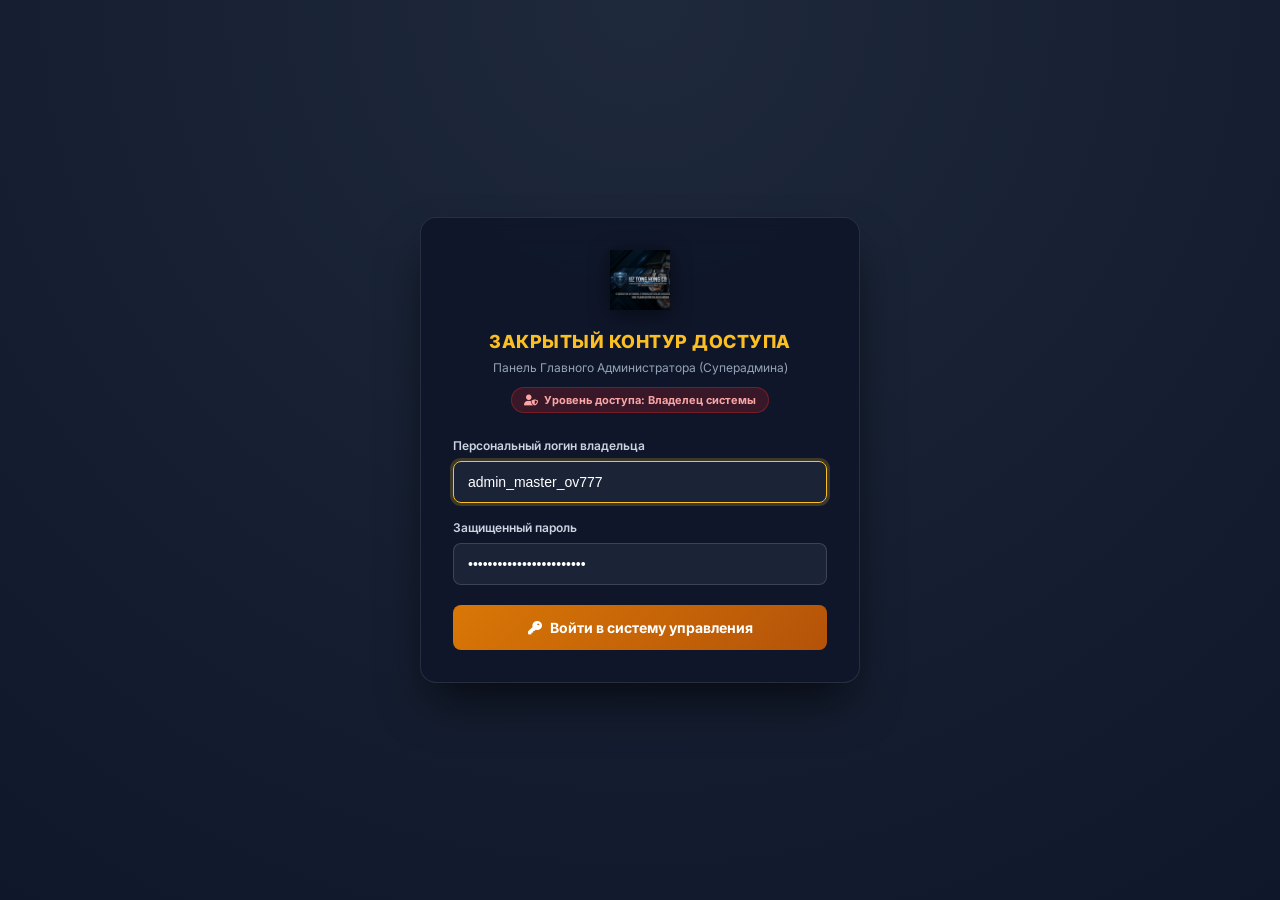
<file: static/super_admin_login.html>
<!DOCTYPE html>
<html lang="ru">
<head>
  <meta charset="UTF-8">
  <meta name="viewport" content="width=device-width, initial-scale=1.0">
  <title>Защищенный вход | Главный Администратор Uz-Tong Hong Co.</title>
  <link rel="icon" type="image/png" href="/static/logo_banner.png">
  <link rel="preconnect" href="https://fonts.googleapis.com">
  <link rel="preconnect" href="https://fonts.gstatic.com" crossorigin>
  <link href="https://fonts.googleapis.com/css2?family=Inter:wght@400;500;600;700;800&display=swap" rel="stylesheet">
  <link rel="stylesheet" href="https://cdnjs.cloudflare.com/ajax/libs/font-awesome/6.4.0/css/all.min.css">
  <link rel="stylesheet" href="/static/style.css">
  <style>
    body {
      background: radial-gradient(circle at top, #1e293b 0%, #0f172a 100%);
      min-height: 100vh;
      display: flex;
      align-items: center;
      justify-content: center;
      font-family: 'Inter', sans-serif;
      color: #f8fafc;
      margin: 0;
      padding: 20px;
      box-sizing: border-box;
    }
    .super-card {
      width: 100%;
      max-width: 440px;
      background: rgba(15, 23, 42, 0.95);
      border: 1px solid rgba(255, 255, 255, 0.1);
      border-radius: 16px;
      padding: 32px;
      box-shadow: 0 25px 50px -12px rgba(0, 0, 0, 0.7);
      backdrop-filter: blur(12px);
    }
    .super-header {
      text-align: center;
      margin-bottom: 24px;
    }
    .super-logo {
      width: 120px;
      max-height: 60px;
      object-fit: contain;
      margin-bottom: 12px;
      filter: drop-shadow(0 4px 10px rgba(0,0,0,0.5));
    }
    .super-title {
      font-size: 18px;
      font-weight: 800;
      color: #fbbf24;
      text-transform: uppercase;
      letter-spacing: 0.5px;
    }
    .super-subtitle {
      font-size: 12px;
      color: #94a3b8;
      margin-top: 4px;
    }
    .super-badge {
      display: inline-flex;
      align-items: center;
      gap: 6px;
      background: rgba(220, 38, 38, 0.2);
      border: 1px solid rgba(220, 38, 38, 0.4);
      color: #fca5a5;
      padding: 4px 12px;
      border-radius: 20px;
      font-size: 11px;
      font-weight: 700;
      margin-top: 10px;
    }
    .super-form .form-group {
      margin-bottom: 16px;
    }
    .super-form label {
      display: block;
      font-size: 12px;
      font-weight: 600;
      color: #cbd5e1;
      margin-bottom: 6px;
    }
    .super-form input {
      width: 100%;
      background: rgba(30, 41, 59, 0.8);
      border: 1px solid rgba(255, 255, 255, 0.15);
      color: #fff;
      padding: 12px 14px;
      border-radius: 8px;
      font-size: 14px;
      outline: none;
      transition: all 0.2s;
      box-sizing: border-box;
    }
    .super-form input:focus {
      border-color: #fbbf24;
      box-shadow: 0 0 0 3px rgba(251, 191, 36, 0.2);
    }
    .btn-super-submit {
      width: 100%;
      background: linear-gradient(135deg, #d97706 0%, #b45309 100%);
      color: #fff;
      border: none;
      padding: 14px;
      border-radius: 8px;
      font-weight: 700;
      font-size: 14px;
      cursor: pointer;
      display: flex;
      align-items: center;
      justify-content: center;
      gap: 8px;
      transition: all 0.2s;
      margin-top: 20px;
    }
    .btn-super-submit:hover {
      background: linear-gradient(135deg, #f59e0b 0%, #d97706 100%);
      transform: translateY(-1px);
    }
    .super-error {
      background: rgba(220, 38, 38, 0.2);
      border: 1px solid rgba(220, 38, 38, 0.5);
      color: #f87171;
      font-size: 12px;
      padding: 10px;
      border-radius: 8px;
      margin-top: 12px;
      display: flex;
      align-items: center;
      gap: 8px;
    }
    .file-protocol-banner {
      background: rgba(245, 158, 11, 0.15);
      border: 1px solid rgba(245, 158, 11, 0.4);
      color: #fbbf24;
      font-size: 11px;
      padding: 10px;
      border-radius: 8px;
      margin-bottom: 16px;
      line-height: 1.4;
    }
    .hidden { display: none; }
  </style>
</head>
<body>
  <div class="super-card">
    <div class="super-header">
      <img id="super-factory-logo" src="/static/logo_banner.png" alt="Uz-Tong Hong Co." class="super-logo">
      <div class="super-title">Закрытый контур доступа</div>
      <div class="super-subtitle">Панель Главного Администратора (Суперадмина)</div>
      <div class="super-badge">
        <i class="fa-solid fa-user-shield"></i> Уровень доступа: Владелец системы
      </div>
    </div>

    <div id="file-protocol-notice" class="file-protocol-banner hidden">
      <i class="fa-solid fa-triangle-exclamation"></i>
      <strong>Внимание:</strong> Вы открыли HTML-файл напрямую через Explorer. Для работы убедитесь, что сервер запущен (`python server.py`), и используйте ссылку:<br>
      <a href="http://localhost:8080/auth/super-admin-login" style="color: #60a5fa; font-weight: bold;">http://localhost:8080/auth/super-admin-login</a>
    </div>

    <form id="form-super-login" class="super-form">
      <div class="form-group">
        <label for="super-username">Персональный логин владельца</label>
        <input type="text" id="super-username" placeholder="admin_master_..." value="admin_master_ov777" required autofocus autocomplete="off">
      </div>

      <div class="form-group">
        <label for="super-password">Защищенный пароль</label>
        <input type="password" id="super-password" placeholder="••••••••••••" value="Uz_Cobalt_2026_Secure#99" required>
      </div>

      <div id="super-login-error" class="super-error hidden">
        <i class="fa-solid fa-triangle-exclamation"></i>
        <span id="super-error-text">Неверные данные доступа</span>
      </div>

      <button type="submit" class="btn-super-submit">
        <i class="fa-solid fa-key"></i> Войти в систему управления
      </button>
    </form>
  </div>

  <script>
    // Protocol & Base API setup
    const isFileProtocol = window.location.protocol === 'file:';
    const API_BASE = isFileProtocol ? 'http://localhost:8080' : '';

    if (isFileProtocol) {
      document.getElementById('file-protocol-notice').classList.remove('hidden');
      document.getElementById('super-factory-logo').src = './logo_banner.png';
    }

    document.getElementById("form-super-login").addEventListener("submit", async (e) => {
      e.preventDefault();
      const username = document.getElementById("super-username").value.trim();
      const password = document.getElementById("super-password").value.trim();
      const errBox = document.getElementById("super-login-error");
      const errTxt = document.getElementById("super-error-text");
      errBox.classList.add("hidden");

      try {
        const res = await fetch(API_BASE + "/api/auth/login", {
          method: "POST",
          headers: { "Content-Type": "application/json" },
          body: JSON.stringify({ username, password })
        });
        const data = await res.json();
        if (res.ok && data.status === "success") {
          window.location.href = API_BASE + "/";
        } else {
          errTxt.textContent = data.detail || "Неверный логин или пароль суперадмина";
          errBox.classList.remove("hidden");
        }
      } catch (err) {
        errTxt.textContent = "Ошибка связи с сервером. Проверьте, запущен ли 'python server.py'";
        errBox.classList.remove("hidden");
      }
    });
  </script>
</body>
</html>
</file>
<file: static/style.css>
/* ==========================================================================
   СП «UZ-TONG HONG CO.» | NEXT-GEN DIGITAL MANUFACTURING MES PLATFORM
   Ultra-Modern Cyber-Industrial Dark Theme
   ========================================================================== */

:root {
  --bg-app: #080b11;
  --bg-header: #0d121f;
  --bg-card: rgba(15, 23, 42, 0.75);
  --bg-card-hover: rgba(22, 33, 58, 0.85);
  --bg-card-solid: #0f172a;
  --bg-subtle: #1e293b;
  --bg-input: #111827;

  --border-glass: rgba(255, 255, 255, 0.09);
  --border-glass-hover: rgba(56, 189, 248, 0.35);
  --border-light: #1e293b;

  --primary-blue: #38bdf8;
  --primary-blue-glow: rgba(56, 189, 248, 0.35);
  --primary-btn: #0284c7;
  --primary-btn-hover: #0369a1;

  --neon-emerald: #10b981;
  --neon-emerald-glow: rgba(16, 185, 129, 0.4);
  --neon-emerald-bg: rgba(16, 185, 129, 0.12);

  --neon-danger: #ef4444;
  --neon-danger-glow: rgba(239, 68, 68, 0.5);
  --neon-danger-bg: rgba(239, 68, 68, 0.14);

  --neon-amber: #f59e0b;
  --neon-amber-glow: rgba(245, 158, 11, 0.35);
  --neon-amber-bg: rgba(245, 158, 11, 0.12);

  --neon-purple: #a855f7;
  --neon-purple-glow: rgba(168, 85, 247, 0.35);

  --text-primary: #f8fafc;
  --text-secondary: #94a3b8;
  --text-muted: #64748b;
  --text-accent: #38bdf8;

  --font-family: 'Inter', -apple-system, BlinkMacSystemFont, "Segoe UI", Roboto, sans-serif;

  --radius-xs: 6px;
  --radius-sm: 10px;
  --radius-md: 14px;
  --radius-lg: 18px;
  --radius-xl: 24px;
  --radius-full: 9999px;

  --shadow-card: 0 10px 30px -5px rgba(0, 0, 0, 0.5);
  --shadow-glow: 0 0 25px rgba(56, 189, 248, 0.2);
}

* {
  box-sizing: border-box;
  margin: 0;
  padding: 0;
}

body {
  background-color: var(--bg-app);
  color: var(--text-primary);
  font-family: var(--font-family);
  min-height: 100vh;
  line-height: 1.5;
  -webkit-font-smoothing: antialiased;
  background-image: 
    radial-gradient(at 0% 0%, rgba(56, 189, 248, 0.08) 0px, transparent 50%),
    radial-gradient(at 100% 100%, rgba(16, 185, 129, 0.06) 0px, transparent 50%),
    radial-gradient(at 50% 50%, rgba(15, 23, 42, 0.5) 0px, transparent 100%);
  background-attachment: fixed;
}

a, button {
  font-family: inherit;
}

.hidden {
  display: none !important;
}

/* ==================== TOAST NOTIFICATIONS ==================== */
.toast-container {
  position: fixed;
  bottom: 24px;
  right: 24px;
  z-index: 9999;
  display: flex;
  flex-direction: column;
  gap: 12px;
  pointer-events: none;
}

.toast {
  pointer-events: auto;
  display: flex;
  align-items: center;
  gap: 12px;
  background: rgba(15, 23, 42, 0.95);
  color: var(--text-primary);
  padding: 14px 20px;
  border-radius: var(--radius-md);
  border: 1px solid var(--border-glass);
  box-shadow: 0 16px 40px rgba(0, 0, 0, 0.6);
  backdrop-filter: blur(12px);
  min-width: 320px;
  max-width: 460px;
  font-size: 14px;
  font-weight: 600;
  animation: toastSlideIn 0.3s cubic-bezier(0.16, 1, 0.3, 1);
  transition: all 0.3s ease;
}

.toast-success { border-left: 4px solid var(--neon-emerald); box-shadow: 0 0 20px rgba(16, 185, 129, 0.25); }
.toast-error { border-left: 4px solid var(--neon-danger); box-shadow: 0 0 20px rgba(239, 68, 68, 0.35); }
.toast-warning { border-left: 4px solid var(--neon-amber); box-shadow: 0 0 20px rgba(245, 158, 11, 0.25); }
.toast-info { border-left: 4px solid var(--primary-blue); box-shadow: 0 0 20px rgba(56, 189, 248, 0.25); }

@keyframes toastSlideIn {
  from { transform: translateX(110%); opacity: 0; }
  to { transform: translateX(0); opacity: 1; }
}

/* ==================== AUTHENTICATION SCREEN ==================== */
.auth-container {
  display: flex;
  justify-content: center;
  align-items: center;
  min-height: 100vh;
  padding: 24px;
  background: radial-gradient(circle at 50% 20%, #0d1527 0%, #080b11 100%);
  position: relative;
  overflow: hidden;
}

.auth-container::before {
  content: '';
  position: absolute;
  top: -150px;
  left: 50%;
  transform: translateX(-50%);
  width: 700px;
  height: 400px;
  background: radial-gradient(ellipse, rgba(56, 189, 248, 0.15) 0%, transparent 70%);
  pointer-events: none;
}

.auth-card {
  width: 100%;
  max-width: 860px;
  background: rgba(15, 23, 42, 0.85);
  border: 1px solid var(--border-glass);
  border-radius: var(--radius-xl);
  box-shadow: 0 25px 60px rgba(0, 0, 0, 0.7);
  backdrop-filter: blur(25px);
  position: relative;
  z-index: 2;
  overflow: hidden;
}

.auth-card-top-bar {
  display: flex;
  justify-content: space-between;
  align-items: center;
  padding: 18px 28px;
  background: rgba(13, 18, 31, 0.8);
  border-bottom: 1px solid var(--border-glass);
}

.auth-live-badge {
  display: inline-flex;
  align-items: center;
  gap: 8px;
  font-size: 12px;
  font-weight: 700;
  color: #34d399;
  background: rgba(16, 185, 129, 0.12);
  padding: 4px 12px;
  border-radius: var(--radius-full);
  border: 1px solid rgba(16, 185, 129, 0.3);
}

.pulse-dot {
  width: 8px;
  height: 8px;
  background-color: var(--neon-emerald);
  border-radius: 50%;
  box-shadow: 0 0 10px var(--neon-emerald);
  animation: pulseGreen 1.8s infinite;
}

@keyframes pulseGreen {
  0% { transform: scale(0.95); opacity: 0.8; }
  50% { transform: scale(1.3); opacity: 1; box-shadow: 0 0 14px var(--neon-emerald); }
  100% { transform: scale(0.95); opacity: 0.8; }
}

.auth-lang-picker, .header-lang-switch {
  display: inline-flex;
  align-items: center;
  gap: 4px;
  background: rgba(255, 255, 255, 0.05);
  padding: 3px 6px;
  border-radius: var(--radius-full);
  border: 1px solid var(--border-glass);
}

.lang-btn {
  background: none;
  border: none;
  font-size: 12px;
  font-weight: 700;
  color: var(--text-muted);
  cursor: pointer;
  padding: 4px 10px;
  border-radius: var(--radius-full);
  transition: all 0.2s;
}

.lang-btn.active, .lang-btn:hover {
  background: var(--primary-btn);
  color: #ffffff;
  box-shadow: 0 0 12px var(--primary-blue-glow);
}

.auth-brand-header {
  text-align: center;
  padding: 32px 28px 16px 28px;
}

.auth-factory-logo {
  max-height: 56px;
  object-fit: contain;
  background: #ffffff;
  padding: 4px 10px;
  border-radius: var(--radius-sm);
  margin-bottom: 14px;
}

.auth-brand-name {
  font-size: 26px;
  font-weight: 900;
  color: #ffffff;
  letter-spacing: -0.5px;
}

.auth-brand-desc {
  font-size: 14px;
  color: var(--text-secondary);
  margin-top: 6px;
  max-width: 600px;
  margin-left: auto;
  margin-right: auto;
}

.auth-card-body {
  padding: 24px 36px 36px 36px;
}

.auth-section-title {
  font-size: 13px;
  font-weight: 800;
  text-transform: uppercase;
  letter-spacing: 0.6px;
  color: var(--text-muted);
  margin-bottom: 16px;
  display: flex;
  align-items: center;
  gap: 8px;
}

/* 3 Quick Role Entrance Cards */
.auth-roles-grid {
  display: grid;
  grid-template-columns: repeat(3, 1fr);
  gap: 16px;
  margin-bottom: 24px;
}

.auth-role-card {
  background: rgba(30, 41, 59, 0.6);
  border: 1px solid var(--border-glass);
  border-radius: var(--radius-lg);
  padding: 22px 18px;
  text-align: center;
  cursor: pointer;
  transition: all 0.3s cubic-bezier(0.16, 1, 0.3, 1);
  display: flex;
  flex-direction: column;
  align-items: center;
  position: relative;
  overflow: hidden;
}

.auth-role-card:hover {
  transform: translateY(-5px);
  background: rgba(30, 41, 59, 0.9);
  box-shadow: 0 16px 35px rgba(0, 0, 0, 0.5);
}

.role-card-worker:hover {
  border-color: var(--neon-emerald);
  box-shadow: 0 0 25px rgba(16, 185, 129, 0.25);
}

.role-card-master:hover {
  border-color: var(--primary-blue);
  box-shadow: 0 0 25px rgba(56, 189, 248, 0.25);
}

.role-card-director:hover {
  border-color: var(--neon-purple);
  box-shadow: 0 0 25px rgba(168, 85, 247, 0.25);
}

.auth-role-icon {
  width: 58px;
  height: 58px;
  border-radius: 50%;
  display: flex;
  align-items: center;
  justify-content: center;
  font-size: 26px;
  margin-bottom: 14px;
  transition: transform 0.2s;
}

.auth-role-card:hover .auth-role-icon {
  transform: scale(1.1);
}

.icon-worker { background: rgba(16, 185, 129, 0.15); color: #34d399; border: 1px solid rgba(16, 185, 129, 0.3); }
.icon-master { background: rgba(56, 189, 248, 0.15); color: #38bdf8; border: 1px solid rgba(56, 189, 248, 0.3); }
.icon-director { background: rgba(168, 85, 247, 0.15); color: #c084fc; border: 1px solid rgba(168, 85, 247, 0.3); }

.auth-role-name {
  font-size: 16px;
  font-weight: 800;
  color: #ffffff;
  margin-bottom: 4px;
}

.auth-role-desc {
  font-size: 12px;
  color: var(--text-secondary);
  line-height: 1.4;
  margin-bottom: 16px;
  flex: 1;
}

.auth-role-action-btn {
  display: inline-flex;
  align-items: center;
  gap: 6px;
  font-size: 13px;
  font-weight: 800;
  padding: 9px 18px;
  border-radius: var(--radius-sm);
  border: none;
  cursor: pointer;
  width: 100%;
  justify-content: center;
  transition: all 0.2s;
}

.role-btn-worker { background: #059669; color: #fff; }
.role-btn-worker:hover { background: #10b981; }

.role-btn-master { background: #0284c7; color: #fff; }
.role-btn-master:hover { background: #0369a1; }

.role-btn-director { background: #7e22ce; color: #fff; }
.role-btn-director:hover { background: #9333ea; }

/* Secondary Specialized Roles */
.auth-extra-roles {
  background: rgba(17, 24, 39, 0.5);
  border: 1px solid var(--border-glass);
  border-radius: var(--radius-md);
  padding: 14px 18px;
  margin-bottom: 22px;
}

.auth-chips-row {
  display: flex;
  flex-wrap: wrap;
  gap: 8px;
  margin-top: 10px;
}

.auth-mini-chip {
  background: rgba(30, 41, 59, 0.8);
  border: 1px solid var(--border-glass);
  padding: 7px 14px;
  border-radius: var(--radius-sm);
  font-size: 12px;
  font-weight: 700;
  color: var(--text-secondary);
  cursor: pointer;
  display: inline-flex;
  align-items: center;
  gap: 6px;
  transition: all 0.2s;
}

.auth-mini-chip:hover {
  border-color: var(--primary-blue);
  color: #ffffff;
  background: rgba(56, 189, 248, 0.15);
}

/* Secondary Login Toggles */
.auth-alt-tabs {
  display: flex;
  border-bottom: 1px solid var(--border-glass);
  margin-bottom: 18px;
}

.auth-alt-tab-btn {
  background: none;
  border: none;
  border-bottom: 2px solid transparent;
  padding: 10px 18px;
  font-size: 13px;
  font-weight: 700;
  color: var(--text-muted);
  cursor: pointer;
  transition: all 0.2s;
}

.auth-alt-tab-btn.active {
  color: var(--primary-blue);
  border-bottom-color: var(--primary-blue);
}

.auth-form-card {
  padding: 12px 0;
}

.form-group {
  margin-bottom: 16px;
}

.form-group label {
  display: block;
  font-size: 13px;
  font-weight: 700;
  color: var(--text-primary);
  margin-bottom: 6px;
}

.input-wrapper {
  position: relative;
  display: flex;
  align-items: center;
}

.input-wrapper i {
  position: absolute;
  left: 14px;
  color: var(--text-muted);
  font-size: 14px;
  pointer-events: none;
}

.form-input, .form-select, .form-textarea {
  width: 100%;
  padding: 11px 14px 11px 42px;
  font-size: 14px;
  font-family: inherit;
  color: var(--text-primary);
  background: var(--bg-input);
  border: 1px solid var(--border-glass);
  border-radius: var(--radius-sm);
  outline: none;
  transition: border-color 0.2s, box-shadow 0.2s;
}

.form-input:focus, .form-select:focus, .form-textarea:focus {
  border-color: var(--primary-blue);
  box-shadow: 0 0 0 3px rgba(56, 189, 248, 0.2);
}

.form-input-no-icon {
  padding-left: 14px;
}

.form-textarea {
  padding-left: 14px;
  resize: vertical;
}

.btn-primary-block {
  width: 100%;
  padding: 13px 20px;
  background: var(--primary-btn);
  color: #ffffff;
  border: none;
  border-radius: var(--radius-sm);
  font-size: 14px;
  font-weight: 800;
  cursor: pointer;
  display: flex;
  align-items: center;
  justify-content: center;
  gap: 8px;
  transition: all 0.2s;
}

.btn-primary-block:hover {
  background: var(--primary-btn-hover);
  box-shadow: 0 0 20px var(--primary-blue-glow);
}

.error-msg {
  background: var(--neon-danger-bg);
  border: 1px solid var(--neon-danger);
  color: #fca5a5;
  padding: 10px 14px;
  border-radius: var(--radius-sm);
  font-size: 13px;
  font-weight: 600;
  margin-bottom: 14px;
  display: flex;
  align-items: center;
  gap: 8px;
}

/* ==================== DASHBOARD HEADER ==================== */
.dashboard-root {
  min-height: 100vh;
  display: flex;
  flex-direction: column;
}

.main-header {
  background: rgba(13, 18, 31, 0.95);
  border-bottom: 1px solid var(--border-glass);
  color: #ffffff;
  padding: 12px 28px;
  display: flex;
  justify-content: space-between;
  align-items: center;
  box-shadow: 0 4px 25px rgba(0, 0, 0, 0.5);
  position: sticky;
  top: 0;
  z-index: 100;
  backdrop-filter: blur(16px);
}

.header-left {
  display: flex;
  align-items: center;
  gap: 16px;
}

.header-logo {
  height: 40px;
  object-fit: contain;
  background: #ffffff;
  padding: 3px 8px;
  border-radius: var(--radius-xs);
}

.header-brand-title {
  font-size: 17px;
  font-weight: 900;
  letter-spacing: -0.3px;
  display: flex;
  align-items: center;
  gap: 12px;
}

.header-brand-sub {
  font-size: 12px;
  color: var(--text-muted);
  margin-top: 1px;
}

.factory-status-pill {
  display: inline-flex;
  align-items: center;
  gap: 8px;
  background: rgba(16, 185, 129, 0.12);
  border: 1px solid rgba(16, 185, 129, 0.35);
  color: #34d399;
  font-size: 11px;
  font-weight: 800;
  padding: 3px 12px;
  border-radius: var(--radius-full);
}

.header-right {
  display: flex;
  align-items: center;
  gap: 16px;
}

.header-clock-box {
  display: flex;
  align-items: center;
  gap: 6px;
  background: rgba(30, 41, 59, 0.7);
  border: 1px solid var(--border-glass);
  padding: 6px 14px;
  border-radius: var(--radius-sm);
  font-size: 13px;
  font-weight: 700;
  color: #e2e8f0;
  font-variant-numeric: tabular-nums;
}

.btn-header-andon {
  background: linear-gradient(135deg, #ef4444 0%, #b91c1c 100%);
  color: #ffffff;
  border: none;
  padding: 9px 18px;
  border-radius: var(--radius-sm);
  font-size: 13px;
  font-weight: 800;
  cursor: pointer;
  display: inline-flex;
  align-items: center;
  gap: 8px;
  box-shadow: 0 0 15px rgba(239, 68, 68, 0.4);
  transition: all 0.2s;
  animation: pulseAndon 2.5s infinite;
}

.btn-header-andon:hover {
  transform: translateY(-1px);
  box-shadow: 0 0 25px rgba(239, 68, 68, 0.7);
}

@keyframes pulseAndon {
  0% { box-shadow: 0 0 10px rgba(239, 68, 68, 0.4); }
  50% { box-shadow: 0 0 22px rgba(239, 68, 68, 0.8); }
  100% { box-shadow: 0 0 10px rgba(239, 68, 68, 0.4); }
}

.header-user-card {
  display: flex;
  align-items: center;
  gap: 10px;
  background: rgba(30, 41, 59, 0.7);
  padding: 4px 12px 4px 6px;
  border-radius: var(--radius-full);
  border: 1px solid var(--border-glass);
}

.user-avatar-circle {
  width: 32px;
  height: 32px;
  border-radius: 50%;
  background: var(--primary-btn);
  color: #fff;
  display: flex;
  align-items: center;
  justify-content: center;
  font-size: 13px;
  font-weight: 800;
  box-shadow: 0 0 10px var(--primary-blue-glow);
}

.user-meta-name {
  font-size: 12px;
  font-weight: 800;
  color: #ffffff;
  line-height: 1.2;
}

.user-meta-role {
  font-size: 10px;
  color: var(--text-muted);
  font-weight: 600;
}

.btn-logout-tool {
  background: none;
  border: none;
  color: var(--text-muted);
  font-size: 15px;
  cursor: pointer;
  padding: 6px;
  border-radius: var(--radius-xs);
  transition: color 0.2s;
}

.btn-logout-tool:hover {
  color: var(--neon-danger);
}

/* ==================== WORKSPACE NAVIGATION BAR ==================== */
.workspace-nav-bar {
  background: rgba(15, 23, 42, 0.85);
  border-bottom: 1px solid var(--border-glass);
  padding: 8px 28px;
  display: flex;
  align-items: center;
  justify-content: space-between;
  gap: 12px;
  overflow-x: auto;
  backdrop-filter: blur(12px);
}

.ws-tabs-left {
  display: flex;
  align-items: center;
  gap: 6px;
}

.ws-nav-btn {
  background: transparent;
  border: 1px solid transparent;
  padding: 9px 18px;
  border-radius: var(--radius-full);
  font-size: 13px;
  font-weight: 700;
  color: var(--text-secondary);
  cursor: pointer;
  display: inline-flex;
  align-items: center;
  gap: 8px;
  transition: all 0.2s;
  white-space: nowrap;
}

.ws-nav-btn:hover {
  background: rgba(255, 255, 255, 0.05);
  color: #ffffff;
}

.ws-nav-btn.active {
  background: var(--primary-btn);
  color: #ffffff;
  font-weight: 800;
  border-color: rgba(56, 189, 248, 0.4);
  box-shadow: 0 0 20px var(--primary-blue-glow);
}

.ws-tabs-right {
  display: flex;
  align-items: center;
  gap: 8px;
}

.role-switcher-pill {
  display: inline-flex;
  align-items: center;
  gap: 6px;
  background: rgba(30, 41, 59, 0.6);
  border: 1px solid var(--border-glass);
  padding: 4px 8px;
  border-radius: var(--radius-full);
}

.role-switcher-label {
  font-size: 11px;
  font-weight: 800;
  color: var(--text-muted);
  text-transform: uppercase;
  padding-left: 4px;
}

.role-switch-btn {
  background: transparent;
  border: 1px solid transparent;
  font-size: 11px;
  font-weight: 700;
  color: var(--text-secondary);
  padding: 4px 10px;
  border-radius: var(--radius-full);
  cursor: pointer;
  transition: all 0.2s;
}

.role-switch-btn:hover, .role-switch-btn.active {
  background: rgba(56, 189, 248, 0.2);
  color: var(--primary-blue);
  border-color: rgba(56, 189, 248, 0.4);
}

/* ==================== MAIN CONTENT CONTAINER ==================== */
.dashboard-main-container {
  flex: 1;
  padding: 24px 28px;
  max-width: 1480px;
  margin: 0 auto;
  width: 100%;
}

.workspace-section {
  animation: fadeIn 0.25s ease-out;
}

@keyframes fadeIn {
  from { opacity: 0; transform: translateY(6px); }
  to { opacity: 1; transform: translateY(0); }
}

/* ==================== COMMON CARDS & TABLES ==================== */
.card {
  background: var(--bg-card);
  border: 1px solid var(--border-glass);
  border-radius: var(--radius-lg);
  box-shadow: var(--shadow-card);
  padding: 22px 26px;
  margin-bottom: 22px;
  backdrop-filter: blur(16px);
  transition: border-color 0.2s, box-shadow 0.2s;
}

.card:hover {
  border-color: var(--border-glass-hover);
}

.card-title {
  display: flex;
  justify-content: space-between;
  align-items: center;
  font-size: 16px;
  font-weight: 800;
  color: #ffffff;
  margin-bottom: 16px;
}

.card-title-icon {
  display: inline-flex;
  align-items: center;
  gap: 10px;
}

.badge-tag {
  display: inline-flex;
  align-items: center;
  gap: 4px;
  padding: 4px 12px;
  border-radius: var(--radius-full);
  font-size: 12px;
  font-weight: 800;
}

.badge-green { background: var(--neon-emerald-bg); color: #34d399; border: 1px solid rgba(16, 185, 129, 0.3); }
.badge-blue { background: rgba(56, 189, 248, 0.14); color: var(--primary-blue); border: 1px solid rgba(56, 189, 248, 0.3); }
.badge-red { background: var(--neon-danger-bg); color: #f87171; border: 1px solid rgba(239, 68, 68, 0.35); }
.badge-amber { background: var(--neon-amber-bg); color: #fbbf24; border: 1px solid rgba(245, 158, 11, 0.3); }
.badge-purple { background: rgba(168, 85, 247, 0.14); color: #c084fc; border: 1px solid rgba(168, 85, 247, 0.3); }

/* Industrial Buttons */
.btn-action-primary {
  background: var(--primary-btn);
  color: #ffffff;
  border: none;
  padding: 10px 20px;
  border-radius: var(--radius-sm);
  font-size: 13px;
  font-weight: 800;
  cursor: pointer;
  display: inline-flex;
  align-items: center;
  gap: 8px;
  box-shadow: 0 0 15px var(--primary-blue-glow);
  transition: all 0.2s;
}

.btn-action-primary:hover {
  background: var(--primary-btn-hover);
  transform: translateY(-1px);
}

.btn-action-secondary {
  background: rgba(30, 41, 59, 0.8);
  color: var(--text-primary);
  border: 1px solid var(--border-glass);
  padding: 10px 18px;
  border-radius: var(--radius-sm);
  font-size: 13px;
  font-weight: 700;
  cursor: pointer;
  display: inline-flex;
  align-items: center;
  gap: 6px;
  transition: all 0.2s;
}

.btn-action-secondary:hover {
  background: rgba(51, 65, 85, 0.8);
}

.btn-compact-tool {
  background: rgba(255, 255, 255, 0.05);
  border: 1px solid var(--border-glass);
  padding: 5px 12px;
  border-radius: var(--radius-sm);
  font-size: 12px;
  font-weight: 700;
  color: var(--text-secondary);
  cursor: pointer;
  display: inline-flex;
  align-items: center;
  gap: 6px;
  transition: all 0.2s;
}

.btn-compact-tool:hover {
  background: rgba(255, 255, 255, 0.1);
  color: #ffffff;
}

/* ==================== 1. WORKER WORKSTATION ==================== */
.worker-header-banner {
  background: linear-gradient(135deg, rgba(6, 95, 70, 0.85) 0%, rgba(4, 120, 87, 0.85) 100%);
  border: 1px solid rgba(16, 185, 129, 0.4);
  color: #ffffff;
  border-radius: var(--radius-lg);
  padding: 24px 30px;
  margin-bottom: 24px;
  display: flex;
  justify-content: space-between;
  align-items: center;
  box-shadow: 0 12px 35px rgba(6, 95, 70, 0.3);
}

.worker-banner-title {
  font-size: 22px;
  font-weight: 900;
  display: flex;
  align-items: center;
  gap: 12px;
}

.worker-banner-meta {
  font-size: 13px;
  color: #d1fae5;
  margin-top: 6px;
  display: flex;
  gap: 20px;
  flex-wrap: wrap;
}

.worker-banner-meta span {
  display: inline-flex;
  align-items: center;
  gap: 6px;
}

.worker-grid-2 {
  display: grid;
  grid-template-columns: 1fr 1fr;
  gap: 22px;
  margin-bottom: 22px;
}

/* 5S Checklist Card */
.checklist-item-row {
  display: flex;
  align-items: center;
  justify-content: space-between;
  padding: 13px 16px;
  background: rgba(17, 24, 39, 0.6);
  border: 1px solid var(--border-glass);
  border-radius: var(--radius-md);
  margin-bottom: 10px;
  transition: all 0.2s;
}

.checklist-item-row:hover {
  background: rgba(30, 41, 59, 0.6);
  border-color: rgba(56, 189, 248, 0.2);
}

.checklist-label {
  font-size: 13px;
  font-weight: 700;
  color: var(--text-primary);
  display: flex;
  align-items: center;
  gap: 10px;
}

/* Switch Toggle */
.switch {
  position: relative;
  display: inline-block;
  width: 46px;
  height: 24px;
}

.switch input {
  opacity: 0;
  width: 0;
  height: 0;
}

.slider {
  position: absolute;
  cursor: pointer;
  top: 0; left: 0; right: 0; bottom: 0;
  background-color: #334155;
  transition: .3s;
  border-radius: 24px;
}

.slider:before {
  position: absolute;
  content: "";
  height: 18px;
  width: 18px;
  left: 3px;
  bottom: 3px;
  background-color: white;
  transition: .3s;
  border-radius: 50%;
}

input:checked + .slider {
  background-color: var(--neon-emerald);
  box-shadow: 0 0 10px var(--neon-emerald-glow);
}

input:checked + .slider:before {
  transform: translateX(22px);
}

/* Tactile Production Terminal */
.production-terminal-card {
  background: var(--bg-card);
  border: 1px solid var(--border-glass);
  border-radius: var(--radius-lg);
  padding: 24px;
  box-shadow: var(--shadow-card);
}

.counter-display-box {
  background: rgba(17, 24, 39, 0.7);
  border: 1px solid var(--border-glass);
  border-radius: var(--radius-md);
  padding: 20px;
  text-align: center;
  margin-bottom: 16px;
}

.counter-value-huge {
  font-size: 52px;
  font-weight: 900;
  color: #ffffff;
  font-variant-numeric: tabular-nums;
  line-height: 1;
  text-shadow: 0 0 20px var(--primary-blue-glow);
}

.counter-label-sub {
  font-size: 12px;
  font-weight: 800;
  color: var(--text-muted);
  text-transform: uppercase;
  letter-spacing: 0.5px;
  margin-top: 8px;
}

.counter-buttons-row {
  display: flex;
  gap: 8px;
  justify-content: center;
  margin-bottom: 16px;
}

.btn-counter-tap {
  background: rgba(30, 41, 59, 0.8);
  border: 1px solid var(--border-glass);
  color: #ffffff;
  padding: 12px 22px;
  border-radius: var(--radius-md);
  font-size: 17px;
  font-weight: 800;
  cursor: pointer;
  transition: all 0.15s;
  flex: 1;
  text-align: center;
}

.btn-counter-tap:hover {
  background: rgba(56, 189, 248, 0.2);
  border-color: var(--primary-blue);
  color: var(--primary-blue);
  box-shadow: 0 0 15px var(--primary-blue-glow);
}

.btn-counter-tap:active {
  transform: scale(0.95);
  background: var(--primary-btn);
  color: #fff;
}

.defect-quick-tags {
  display: flex;
  flex-wrap: wrap;
  gap: 6px;
  margin-top: 8px;
  margin-bottom: 14px;
}

.btn-defect-tag {
  background: rgba(239, 68, 68, 0.1);
  border: 1px solid rgba(239, 68, 68, 0.3);
  color: #fca5a5;
  font-size: 11px;
  font-weight: 700;
  padding: 5px 12px;
  border-radius: var(--radius-sm);
  cursor: pointer;
  transition: all 0.2s;
}

.btn-defect-tag:hover, .btn-defect-tag.active {
  background: var(--neon-danger);
  color: #ffffff;
  box-shadow: 0 0 12px var(--neon-danger-glow);
}

/* Giant Red Andon Call Button */
.btn-giant-andon {
  width: 100%;
  padding: 22px 28px;
  background: linear-gradient(135deg, #ef4444 0%, #991b1b 100%);
  color: #ffffff;
  border: 1px solid rgba(255, 255, 255, 0.2);
  border-radius: var(--radius-lg);
  font-size: 18px;
  font-weight: 900;
  letter-spacing: 0.5px;
  cursor: pointer;
  display: flex;
  align-items: center;
  justify-content: center;
  gap: 14px;
  box-shadow: 0 0 30px rgba(239, 68, 68, 0.5);
  transition: all 0.2s;
  animation: pulseGiantAndon 2.5s infinite;
}

@keyframes pulseGiantAndon {
  0% { transform: scale(1); box-shadow: 0 0 25px rgba(239, 68, 68, 0.4); }
  50% { transform: scale(1.02); box-shadow: 0 0 40px rgba(239, 68, 68, 0.8); }
  100% { transform: scale(1); box-shadow: 0 0 25px rgba(239, 68, 68, 0.4); }
}

.btn-giant-andon:hover {
  transform: translateY(-2px);
}

.btn-giant-andon:active {
  transform: scale(0.98);
}

/* Personal Shift Progress Bar */
.progress-card {
  background: var(--bg-card);
  border: 1px solid var(--border-glass);
  border-radius: var(--radius-md);
  padding: 18px 24px;
  margin-bottom: 22px;
}

.progress-header-row {
  display: flex;
  justify-content: space-between;
  font-size: 13px;
  font-weight: 800;
  margin-bottom: 10px;
}

.progress-track {
  width: 100%;
  height: 12px;
  background: #1e293b;
  border-radius: 6px;
  overflow: hidden;
}

.progress-fill-emerald {
  height: 100%;
  background: linear-gradient(90deg, #10b981 0%, #34d399 100%);
  border-radius: 6px;
  box-shadow: 0 0 15px var(--neon-emerald-glow);
  transition: width 0.5s ease;
}

/* ==================== 2. MASTER WORKSHOP COMMAND CENTER ==================== */
.master-dept-header {
  background: linear-gradient(135deg, rgba(30, 58, 138, 0.85) 0%, rgba(15, 23, 42, 0.95) 100%);
  border: 1px solid rgba(56, 189, 248, 0.3);
  color: #ffffff;
  border-radius: var(--radius-lg);
  padding: 24px 30px;
  margin-bottom: 24px;
  display: flex;
  justify-content: space-between;
  align-items: center;
  box-shadow: 0 12px 35px rgba(30, 58, 138, 0.3);
}

.master-dept-picker-select {
  background: #1e293b;
  color: #ffffff;
  border: 1px solid var(--border-glass);
  font-size: 14px;
  font-weight: 700;
  padding: 10px 16px;
  border-radius: var(--radius-sm);
  cursor: pointer;
  outline: none;
}

.kpi-counters-grid {
  display: grid;
  grid-template-columns: repeat(4, 1fr);
  gap: 16px;
  margin-bottom: 24px;
}

.kpi-card {
  background: var(--bg-card);
  border: 1px solid var(--border-glass);
  border-radius: var(--radius-lg);
  padding: 20px 22px;
  display: flex;
  align-items: center;
  gap: 18px;
  box-shadow: var(--shadow-card);
  transition: transform 0.2s, border-color 0.2s;
}

.kpi-card:hover {
  transform: translateY(-2px);
  border-color: var(--border-glass-hover);
}

.kpi-icon-box {
  width: 52px;
  height: 52px;
  border-radius: var(--radius-md);
  display: flex;
  align-items: center;
  justify-content: center;
  font-size: 22px;
}

.kpi-blue { background: rgba(56, 189, 248, 0.15); color: var(--primary-blue); border: 1px solid rgba(56, 189, 248, 0.3); }
.kpi-green { background: var(--neon-emerald-bg); color: #34d399; border: 1px solid rgba(16, 185, 129, 0.3); }
.kpi-red { background: var(--neon-danger-bg); color: #f87171; border: 1px solid rgba(239, 68, 68, 0.35); }
.kpi-amber { background: var(--neon-amber-bg); color: #fbbf24; border: 1px solid rgba(245, 158, 11, 0.3); }

.kpi-num {
  font-size: 26px;
  font-weight: 900;
  color: #ffffff;
  line-height: 1.1;
  font-variant-numeric: tabular-nums;
}

.kpi-title {
  font-size: 12px;
  font-weight: 700;
  color: var(--text-muted);
  margin-top: 4px;
}

/* Industrial Dark Table */
.industrial-table {
  width: 100%;
  border-collapse: separate;
  border-spacing: 0;
  font-size: 13px;
}

.industrial-table th {
  background: rgba(13, 18, 31, 0.8);
  color: var(--text-muted);
  font-weight: 800;
  text-transform: uppercase;
  font-size: 11px;
  letter-spacing: 0.6px;
  padding: 14px 18px;
  border-bottom: 2px solid var(--border-glass);
  text-align: left;
}

.industrial-table td {
  padding: 15px 18px;
  border-bottom: 1px solid var(--border-glass);
  color: var(--text-primary);
  vertical-align: middle;
}

.industrial-table tr:hover td {
  background-color: rgba(30, 41, 59, 0.4);
}

.table-responsive {
  overflow-x: auto;
}

/* ==================== 3. EXECUTIVE DIRECTOR WORKSPACE ==================== */
.director-header-banner {
  background: linear-gradient(135deg, rgba(15, 23, 42, 0.95) 0%, rgba(30, 27, 75, 0.85) 100%);
  border: 1px solid rgba(168, 85, 247, 0.3);
  color: #ffffff;
  border-radius: var(--radius-lg);
  padding: 24px 30px;
  margin-bottom: 22px;
  display: flex;
  justify-content: space-between;
  align-items: center;
  box-shadow: 0 12px 35px rgba(15, 23, 42, 0.4);
}

.escalation-director-alert {
  background: rgba(239, 68, 68, 0.12);
  border: 2px solid var(--neon-danger);
  border-radius: var(--radius-md);
  padding: 16px 22px;
  margin-bottom: 24px;
  display: flex;
  align-items: center;
  justify-content: space-between;
  box-shadow: 0 0 25px rgba(239, 68, 68, 0.3);
}

.escalation-alert-left {
  display: flex;
  align-items: center;
  gap: 14px;
}

.escalation-alert-icon {
  width: 46px;
  height: 46px;
  border-radius: 50%;
  background: var(--neon-danger);
  color: #fff;
  display: flex;
  align-items: center;
  justify-content: center;
  font-size: 20px;
  box-shadow: 0 0 20px var(--neon-danger-glow);
}

.escalation-alert-title {
  font-size: 15px;
  font-weight: 800;
  color: #fca5a5;
}

.escalation-alert-desc {
  font-size: 13px;
  color: #fecaca;
  margin-top: 2px;
}

.escalation-alert-badge {
  background: var(--neon-danger);
  color: #ffffff;
  font-size: 13px;
  font-weight: 800;
  padding: 6px 14px;
  border-radius: var(--radius-full);
  box-shadow: 0 0 10px var(--neon-danger-glow);
}

/* Executive Big Numbers Hero Grid */
.executive-hero-grid {
  display: grid;
  grid-template-columns: repeat(4, 1fr);
  gap: 16px;
  margin-bottom: 24px;
}

.executive-hero-card {
  background: var(--bg-card);
  border: 1px solid var(--border-glass);
  border-radius: var(--radius-lg);
  padding: 24px 22px;
  box-shadow: var(--shadow-card);
  display: flex;
  flex-direction: column;
  justify-content: space-between;
  position: relative;
  overflow: hidden;
}

.executive-hero-card::after {
  content: '';
  position: absolute;
  top: 0; left: 0; right: 0;
  height: 3px;
}

.hero-card-blue::after { background: var(--primary-blue); box-shadow: 0 0 12px var(--primary-blue); }
.hero-card-red::after { background: var(--neon-danger); box-shadow: 0 0 12px var(--neon-danger); }
.hero-card-purple::after { background: var(--neon-purple); box-shadow: 0 0 12px var(--neon-purple); }
.hero-card-amber::after { background: var(--neon-amber); box-shadow: 0 0 12px var(--neon-amber); }

.executive-hero-label {
  display: flex;
  justify-content: space-between;
  align-items: center;
  font-size: 12px;
  font-weight: 800;
  color: var(--text-muted);
  text-transform: uppercase;
  letter-spacing: 0.5px;
}

.executive-hero-val {
  font-size: 34px;
  font-weight: 900;
  color: #ffffff;
  margin: 12px 0 6px 0;
  line-height: 1;
  font-variant-numeric: tabular-nums;
}

.executive-hero-sub {
  font-size: 12px;
  color: var(--text-secondary);
}

.oee-breakdown-row {
  display: grid;
  grid-template-columns: repeat(3, 1fr);
  gap: 6px;
  margin-top: 10px;
  padding-top: 10px;
  border-top: 1px solid var(--border-glass);
}

.oee-factor-num {
  font-size: 13px;
  font-weight: 800;
  color: #ffffff;
}

.oee-factor-lbl {
  font-size: 10px;
  color: var(--text-muted);
}

/* Executive 4-Charts Grid */
.analytics-charts-grid-4 {
  display: grid;
  grid-template-columns: repeat(2, 1fr);
  gap: 22px;
  margin-bottom: 24px;
}

.chart-card {
  background: var(--bg-card);
  border: 1px solid var(--border-glass);
  border-radius: var(--radius-lg);
  padding: 22px;
  box-shadow: var(--shadow-card);
}

.chart-card-title {
  font-size: 15px;
  font-weight: 800;
  color: #ffffff;
  margin-bottom: 16px;
  display: flex;
  align-items: center;
  justify-content: space-between;
}

.chart-canvas-box {
  position: relative;
  height: 260px;
  width: 100%;
}

/* 9 Factory Floor Cards */
.factory-floors-grid {
  display: grid;
  grid-template-columns: repeat(3, 1fr);
  gap: 16px;
  margin-bottom: 24px;
}

.floor-card {
  background: rgba(30, 41, 59, 0.5);
  border: 1px solid var(--border-glass);
  border-radius: var(--radius-md);
  padding: 18px;
  box-shadow: var(--shadow-card);
  transition: all 0.25s;
  cursor: pointer;
}

.floor-card:hover {
  transform: translateY(-3px);
  border-color: var(--primary-blue);
  background: rgba(30, 41, 59, 0.85);
  box-shadow: 0 0 20px rgba(56, 189, 248, 0.2);
}

.floor-card-top {
  display: flex;
  justify-content: space-between;
  align-items: flex-start;
  margin-bottom: 10px;
}

.floor-code-badge {
  font-size: 11px;
  font-weight: 800;
  color: var(--primary-blue);
  background: rgba(56, 189, 248, 0.15);
  padding: 3px 8px;
  border-radius: var(--radius-xs);
  border: 1px solid rgba(56, 189, 248, 0.3);
}

.floor-name-title {
  font-size: 14px;
  font-weight: 800;
  color: #ffffff;
  margin-top: 4px;
}

.floor-stats-row {
  display: flex;
  justify-content: space-between;
  font-size: 12px;
  color: var(--text-secondary);
  padding-top: 10px;
  border-top: 1px solid var(--border-glass);
}

/* ==================== ANDON & SHIFT REPORT CARDS ==================== */
.andon-events-grid {
  display: grid;
  grid-template-columns: repeat(auto-fill, minmax(360px, 1fr));
  gap: 18px;
}

.andon-card {
  background: var(--bg-card);
  border: 1px solid var(--border-glass);
  border-radius: var(--radius-md);
  padding: 18px;
  box-shadow: var(--shadow-card);
  display: flex;
  flex-direction: column;
}

.andon-critical { border-left: 4px solid var(--neon-danger); }
.andon-escalated { border-left: 4px solid #b91c1c; background: rgba(239, 68, 68, 0.08); }
.andon-verified { border-left: 4px solid var(--neon-amber); }
.andon-closed { border-left: 4px solid var(--neon-emerald); opacity: 0.85; }

.andon-card-header {
  display: flex;
  justify-content: space-between;
  align-items: center;
  margin-bottom: 10px;
}

.andon-ticket-pill {
  font-size: 12px;
  font-weight: 800;
  color: var(--text-muted);
}

.andon-line-title {
  font-size: 15px;
  font-weight: 800;
  color: #ffffff;
  margin-bottom: 4px;
}

.andon-desc-text {
  font-size: 13px;
  color: var(--text-secondary);
  line-height: 1.4;
  margin-bottom: 14px;
}

.andon-actions-bar {
  margin-top: auto;
  padding-top: 12px;
  border-top: 1px solid var(--border-glass);
  display: flex;
  justify-content: space-between;
  align-items: center;
}

.btn-compact-action {
  background: var(--primary-btn);
  color: #fff;
  border: none;
  font-size: 12px;
  font-weight: 800;
  padding: 7px 14px;
  border-radius: var(--radius-sm);
  cursor: pointer;
  transition: all 0.2s;
}

.btn-compact-action:hover {
  filter: brightness(1.15);
  box-shadow: 0 0 12px var(--primary-blue-glow);
}

/* Shift Reports Grid */
.shift-reports-grid {
  display: grid;
  grid-template-columns: repeat(auto-fill, minmax(380px, 1fr));
  gap: 18px;
}

.shift-report-card {
  background: var(--bg-card);
  border: 1px solid var(--border-glass);
  border-radius: var(--radius-md);
  padding: 20px;
  box-shadow: var(--shadow-card);
  display: flex;
  flex-direction: column;
}

.shift-report-kpis {
  display: grid;
  grid-template-columns: repeat(4, 1fr);
  gap: 8px;
  background: rgba(17, 24, 39, 0.6);
  border: 1px solid var(--border-glass);
  padding: 12px;
  border-radius: var(--radius-sm);
  text-align: center;
  margin: 14px 0;
}

.report-kpi-val {
  font-size: 17px;
  font-weight: 900;
  color: #ffffff;
  font-variant-numeric: tabular-nums;
}

.report-kpi-lbl {
  font-size: 10px;
  font-weight: 700;
  color: var(--text-muted);
  text-transform: uppercase;
}

/* ==================== MODALS ==================== */
.modal-overlay {
  position: fixed;
  inset: 0;
  background: rgba(4, 7, 14, 0.75);
  backdrop-filter: blur(8px);
  display: flex;
  justify-content: center;
  align-items: center;
  padding: 20px;
  z-index: 2000;
  animation: fadeInModal 0.2s ease-out;
}

@keyframes fadeInModal {
  from { opacity: 0; transform: scale(0.98); }
  to { opacity: 1; transform: scale(1); }
}

.modal-card {
  background: rgba(15, 23, 42, 0.96);
  border: 1px solid var(--border-glass-hover);
  border-radius: var(--radius-xl);
  padding: 30px;
  width: 100%;
  max-width: 600px;
  box-shadow: 0 25px 60px rgba(0, 0, 0, 0.7);
  position: relative;
  max-height: 90vh;
  overflow-y: auto;
}

.modal-card-wide {
  max-width: 780px;
}

.modal-close {
  position: absolute;
  top: 20px;
  right: 20px;
  background: rgba(255, 255, 255, 0.08);
  border: none;
  font-size: 16px;
  color: var(--text-muted);
  width: 34px;
  height: 34px;
  border-radius: 50%;
  cursor: pointer;
  display: flex;
  align-items: center;
  justify-content: center;
  transition: all 0.2s;
}

.modal-close:hover {
  background: rgba(255, 255, 255, 0.15);
  color: #ffffff;
}

.modal-header-title {
  font-size: 19px;
  font-weight: 900;
  color: #ffffff;
  display: flex;
  align-items: center;
  gap: 12px;
  margin-bottom: 6px;
}

.modal-subtitle-text {
  font-size: 13px;
  color: var(--text-secondary);
  margin-bottom: 22px;
}

.form-row-2 {
  display: grid;
  grid-template-columns: 1fr 1fr;
  gap: 14px;
}

.form-row-3 {
  display: grid;
  grid-template-columns: repeat(3, 1fr);
  gap: 12px;
}

.modal-actions-row {
  display: flex;
  justify-content: flex-end;
  gap: 12px;
  margin-top: 24px;
}

.btn-cancel {
  background: rgba(255, 255, 255, 0.08);
  color: var(--text-secondary);
  border: none;
  padding: 10px 20px;
  border-radius: var(--radius-sm);
  font-size: 13px;
  font-weight: 700;
  cursor: pointer;
  transition: background 0.2s;
}

.btn-cancel:hover {
  background: rgba(255, 255, 255, 0.15);
  color: #ffffff;
}

/* ==================== RESPONSIVE DESIGN ==================== */
@media (max-width: 1024px) {
  .executive-hero-grid, .kpi-counters-grid {
    grid-template-columns: repeat(2, 1fr);
  }
  .analytics-charts-grid-4 {
    grid-template-columns: 1fr;
  }
  .factory-floors-grid {
    grid-template-columns: repeat(2, 1fr);
  }
  .auth-roles-grid {
    grid-template-columns: 1fr;
  }
}

@media (max-width: 768px) {
  .worker-grid-2 {
    grid-template-columns: 1fr;
  }
  .factory-floors-grid {
    grid-template-columns: 1fr;
  }
  .executive-hero-grid, .kpi-counters-grid {
    grid-template-columns: 1fr;
  }
  .form-row-2, .form-row-3 {
    grid-template-columns: 1fr;
  }
  .workspace-nav-bar {
    flex-direction: column;
    align-items: stretch;
  }
  .main-header {
    flex-direction: column;
    gap: 12px;
    align-items: stretch;
  }
  .header-right {
    justify-content: space-between;
  }
}

/* ==================== FACTORY-WIDE LIVE ALERT BROADCAST BAR (GM BIQS) ==================== */
.factory-broadcast-bar {
  width: 100%;
  padding: 10px 24px;
  transition: all 0.3s ease;
  z-index: 90;
  border-bottom: 1px solid var(--border-subtle);
}

.factory-broadcast-bar.status-normal {
  background: rgba(16, 185, 129, 0.08);
  border-bottom: 1px solid rgba(16, 185, 129, 0.25);
}

.factory-broadcast-bar.status-alert {
  background: linear-gradient(90deg, rgba(239, 68, 68, 0.22) 0%, rgba(185, 28, 28, 0.15) 100%);
  border-bottom: 2px solid #ef4444;
  box-shadow: 0 4px 20px rgba(239, 68, 68, 0.25);
  animation: pulseBroadcast 2s infinite ease-in-out;
}

@keyframes pulseBroadcast {
  0% { background: linear-gradient(90deg, rgba(239, 68, 68, 0.22) 0%, rgba(185, 28, 28, 0.15) 100%); }
  50% { background: linear-gradient(90deg, rgba(239, 68, 68, 0.35) 0%, rgba(220, 38, 38, 0.28) 100%); }
  100% { background: linear-gradient(90deg, rgba(239, 68, 68, 0.22) 0%, rgba(185, 28, 28, 0.15) 100%); }
}

.fbb-inner {
  max-width: 1600px;
  margin: 0 auto;
  display: flex;
  align-items: center;
  justify-content: space-between;
  gap: 16px;
}

.fbb-left {
  display: flex;
  align-items: center;
  gap: 14px;
  flex: 1;
}

.fbb-indicator {
  display: flex;
  align-items: center;
  gap: 8px;
  flex-shrink: 0;
}

.fbb-beacon {
  width: 10px;
  height: 10px;
  border-radius: 50%;
  background: #10b981;
  box-shadow: 0 0 10px rgba(16, 185, 129, 0.8);
}

.status-alert .fbb-beacon {
  background: #ef4444;
  box-shadow: 0 0 12px rgba(239, 68, 68, 0.9);
  animation: pingDot 1s infinite;
}

.fbb-badge {
  font-size: 11px;
  font-weight: 800;
  padding: 3px 8px;
  border-radius: 4px;
  background: rgba(16, 185, 129, 0.2);
  color: #34d399;
  letter-spacing: 0.5px;
}

.status-alert .fbb-badge {
  background: #ef4444;
  color: #ffffff;
  box-shadow: 0 0 10px rgba(239, 68, 68, 0.6);
}

.fbb-headline {
  font-size: 13px;
  color: #cbd5e1;
  line-height: 1.4;
}

.status-alert .fbb-headline {
  color: #fca5a5;
  font-weight: 600;
}

.status-alert .fbb-headline strong {
  color: #ffffff;
}

.fbb-right {
  display: flex;
  align-items: center;
  gap: 12px;
  flex-shrink: 0;
}

.fbb-counter-pill {
  background: rgba(239, 68, 68, 0.25);
  border: 1px solid rgba(239, 68, 68, 0.5);
  color: #fca5a5;
  font-size: 12px;
  font-weight: 800;
  padding: 4px 10px;
  border-radius: 6px;
  display: flex;
  align-items: center;
  gap: 6px;
}

.btn-fbb-details {
  background: rgba(255, 255, 255, 0.08);
  border: 1px solid rgba(255, 255, 255, 0.15);
  color: #f8fafc;
  font-size: 12px;
  font-weight: 700;
  padding: 6px 14px;
  border-radius: 6px;
  cursor: pointer;
  display: flex;
  align-items: center;
  gap: 8px;
  transition: all 0.2s ease;
}

.btn-fbb-details:hover {
  background: rgba(255, 255, 255, 0.15);
  border-color: rgba(255, 255, 255, 0.3);
  transform: translateY(-1px);
}

.status-alert .btn-fbb-details {
  background: #ef4444;
  border-color: #ef4444;
  color: #ffffff;
  box-shadow: 0 0 12px rgba(239, 68, 68, 0.4);
}

.status-alert .btn-fbb-details:hover {
  background: #dc2626;
  box-shadow: 0 0 16px rgba(239, 68, 68, 0.6);
}

/* Modal Alerts Card */
.factory-alert-item-card {
  background: rgba(15, 23, 42, 0.6);
  border: 1px solid rgba(239, 68, 68, 0.3);
  border-left: 4px solid #ef4444;
  border-radius: 8px;
  padding: 12px 16px;
  display: flex;
  align-items: center;
  justify-content: space-between;
  gap: 16px;
}

.factory-alert-item-card.warning-level {
  border-left-color: #f59e0b;
  border-color: rgba(245, 158, 11, 0.3);
}

.faic-left {
  flex: 1;
}

.faic-top {
  display: flex;
  align-items: center;
  gap: 8px;
  margin-bottom: 4px;
}

.faic-line {
  font-weight: 800;
  font-size: 13px;
  color: #f8fafc;
}

.faic-title {
  font-size: 13px;
  color: #fca5a5;
  font-weight: 600;
}

.faic-meta {
  font-size: 11px;
  color: #94a3b8;
  margin-top: 4px;
}

.btn-resolve-alert {
  background: rgba(16, 185, 129, 0.15);
  border: 1px solid rgba(16, 185, 129, 0.3);
  color: #34d399;
  font-size: 12px;
  font-weight: 700;
  padding: 6px 12px;
  border-radius: 6px;
  cursor: pointer;
  white-space: nowrap;
  transition: all 0.2s ease;
}

.btn-resolve-alert:hover {
  background: #10b981;
  color: #ffffff;
}
</file>
